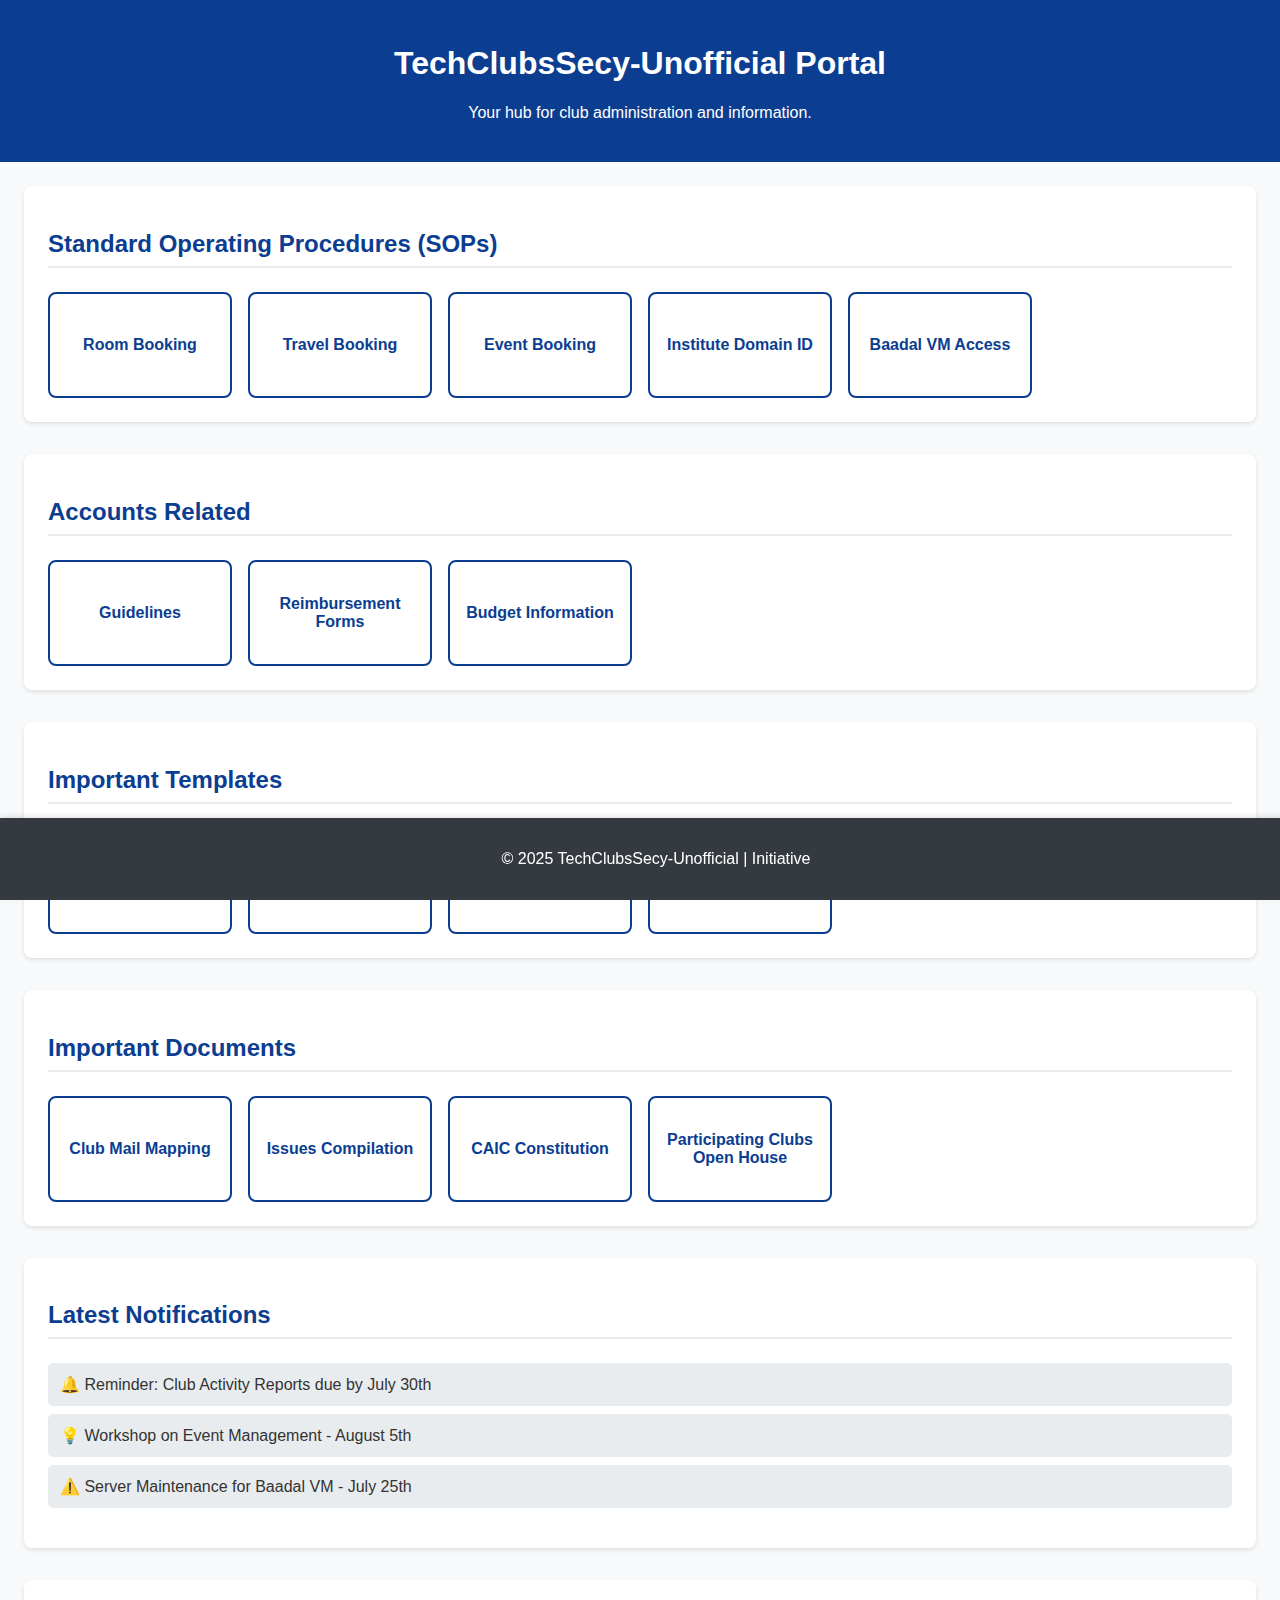
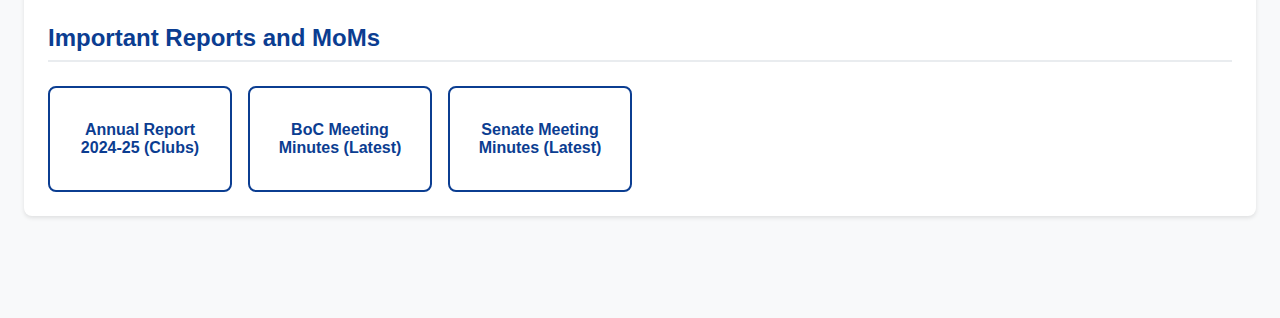
<file: index.html>
<!DOCTYPE html>
<html lang="en">

<head>
  <meta charset="UTF-8" />
  <meta name="viewport" content="width=device-width, initial-scale=1.0" />
  <title>TechClubsSecy-Unofficial Portal</title>
  <link rel="stylesheet" href="style.css" />
</head>

<body>
  <header>
    <h1>TechClubsSecy-Unofficial Portal</h1>
    <p>Your hub for club administration and information.</p>
  </header>

  <main>
    <section class="links">
      <h2>Standard Operating Procedures (SOPs)</h2>
      <div class="card-container">
        <a href="room-booking.html" class="card">Room Booking</a>
        <a href="travel-booking.html" class="card">Travel Booking</a>
        <a href="dummy-event-booking.html" class="card">Event Booking</a>
        <a href="dummy-institute-domain-id.html" class="card">Institute Domain ID</a>
        <a href="dummy-baadal-vm-access.html" class="card">Baadal VM Access</a>
      </div>
    </section>

    <section class="links">
      <h2>Accounts Related</h2>
      <div class="card-container">
        <a href="accounts-guidelines.html" class="card">Guidelines</a>
        <a href="dummy-reimbursement-forms.html" class="card">Reimbursement Forms</a>
        <a href="dummy-budget-info.html" class="card">Budget Information</a>
      </div>
    </section>

    <section class="links">
      <h2>Important Templates</h2>
      <div class="card-container">
        <a href="dummy-mou-template1.html" class="card">MoU Template 1</a>
        <a href="dummy-mou-template2.html" class="card">MoU Template 2</a>
        <a href="dummy-technical-report-template1.html" class="card">Technical Report Template 1</a>
        <a href="dummy-technical-report-template2.html" class="card">Technical Report Template 2</a>
      </div>
    </section>

    <section class="links">
      <h2>Important Documents</h2>
      <div class="card-container">
        <a href="https://docs.google.com/spreadsheets/d/1uebrn1TpRPVyzaWoMeq8CPg78ttlJ2Dxa29vrprwcpk/edit?usp=sharing"
          class="card">Club Mail Mapping</a>
        <a href="https://docs.google.com/spreadsheets/d/1J_vzheEMH95QBYxr0wBvbsY9jG0a9SttoqcVh_zGJ6I/edit?usp=sharing"
          class="card">Issues Compilation</a>
        <a href="https://drive.google.com/file/d/1SG_Nf-xnvOpjRA1nOshtX9V1BMi7b0H4/view?usp=sharing" class="card">CAIC
          Constitution</a>
        <a href="https://docs.google.com/spreadsheets/d/1s_Nk5I06rHY1qXuIFSJDsi52kRG8AyKBm-UblWDQgQU/edit?usp=sharing"
          class="card">Participating Clubs Open House</a>
      </div>
    </section>

    <section class="updates">
      <h2>Latest Notifications</h2>
      <ul>
        <li>🔔 Reminder: Club Activity Reports due by July 30th</li>
        <li>💡 Workshop on Event Management - August 5th</li>
        <li>⚠️ Server Maintenance for Baadal VM - July 25th</li>
      </ul>
    </section>

    <section class="links">
      <h2>Important Reports and MoMs</h2>
      <div class="card-container">
        <a href="dummy-annual-report.html" class="card">Annual Report 2024-25 (Clubs)</a>
        <a href="dummy-boc-moms.html" class="card">BoC Meeting Minutes (Latest)</a>
        <a href="dummy-senate-moms.html" class="card">Senate Meeting Minutes (Latest)</a>
      </div>
    </section>
  </main>

  <footer>
    <p>&copy; 2025 TechClubsSecy-Unofficial | Initiative</p>
  </footer>
</body>

</html>
</file>
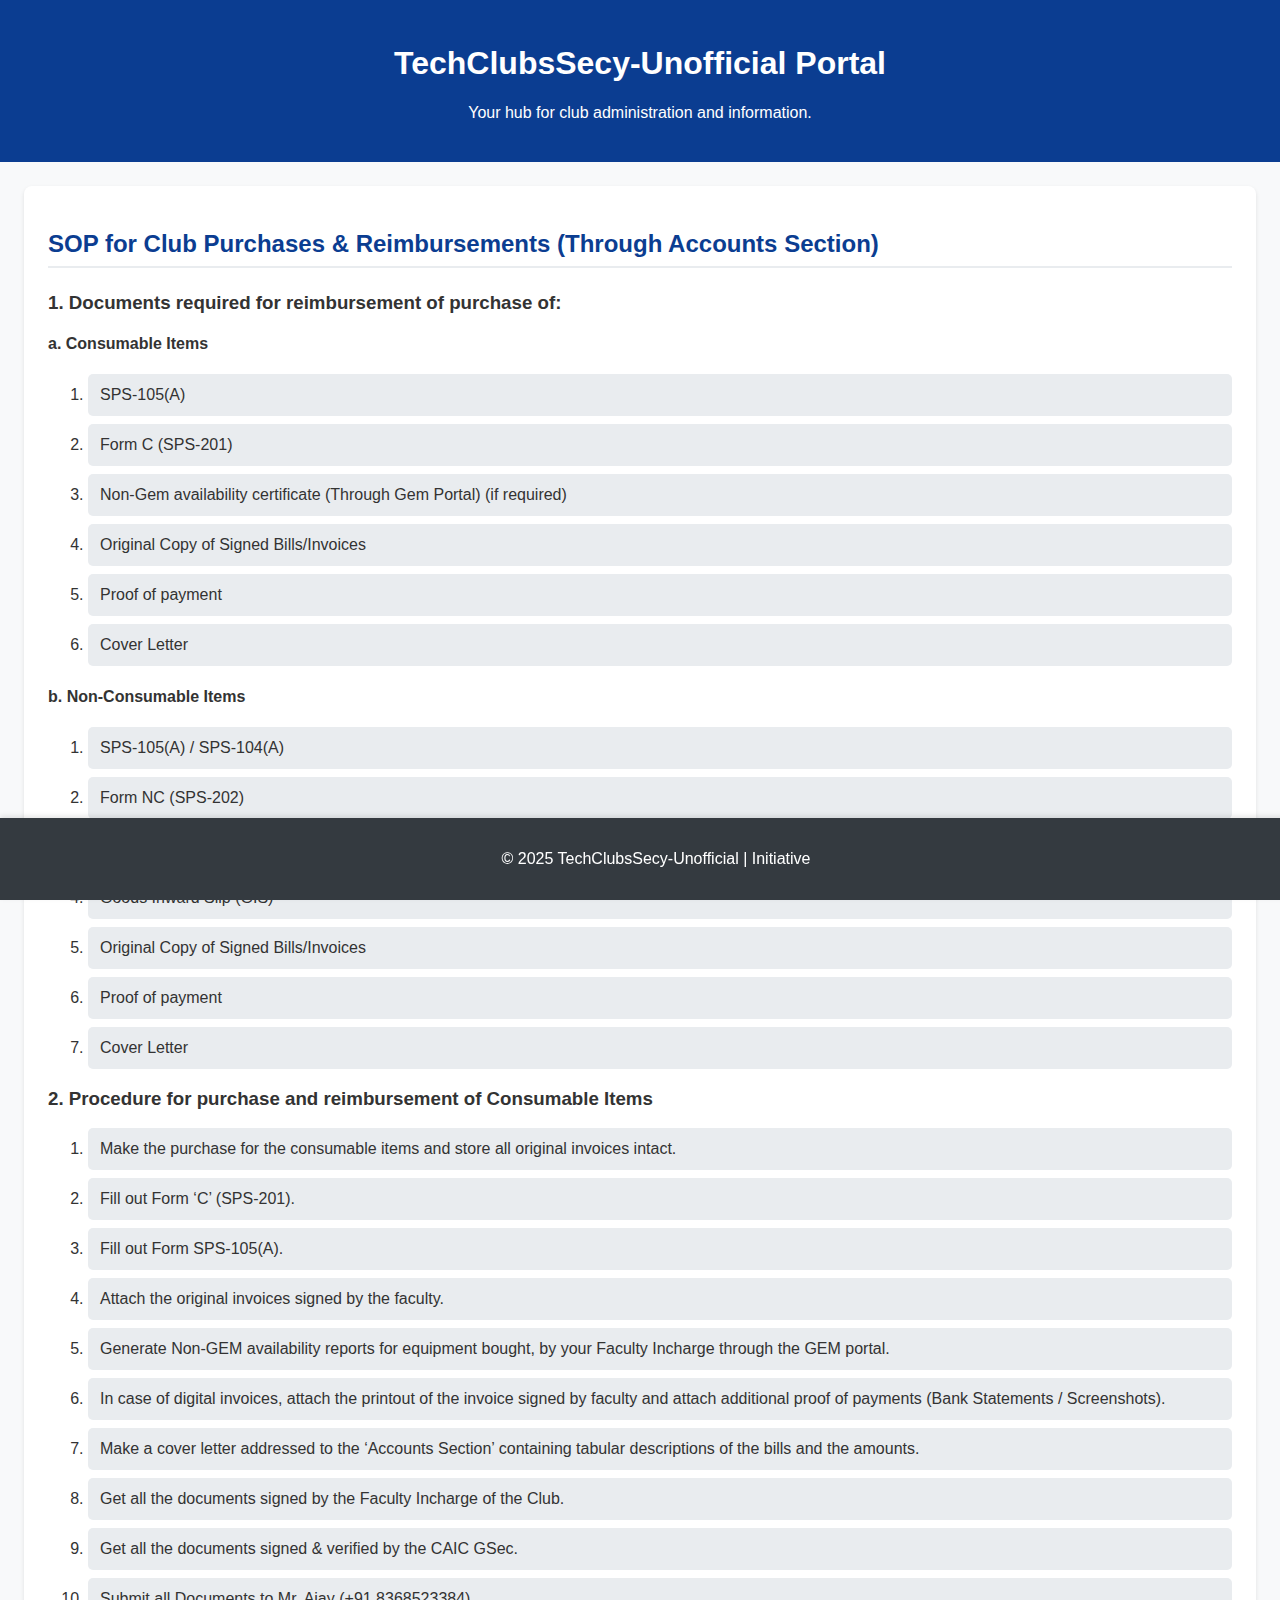
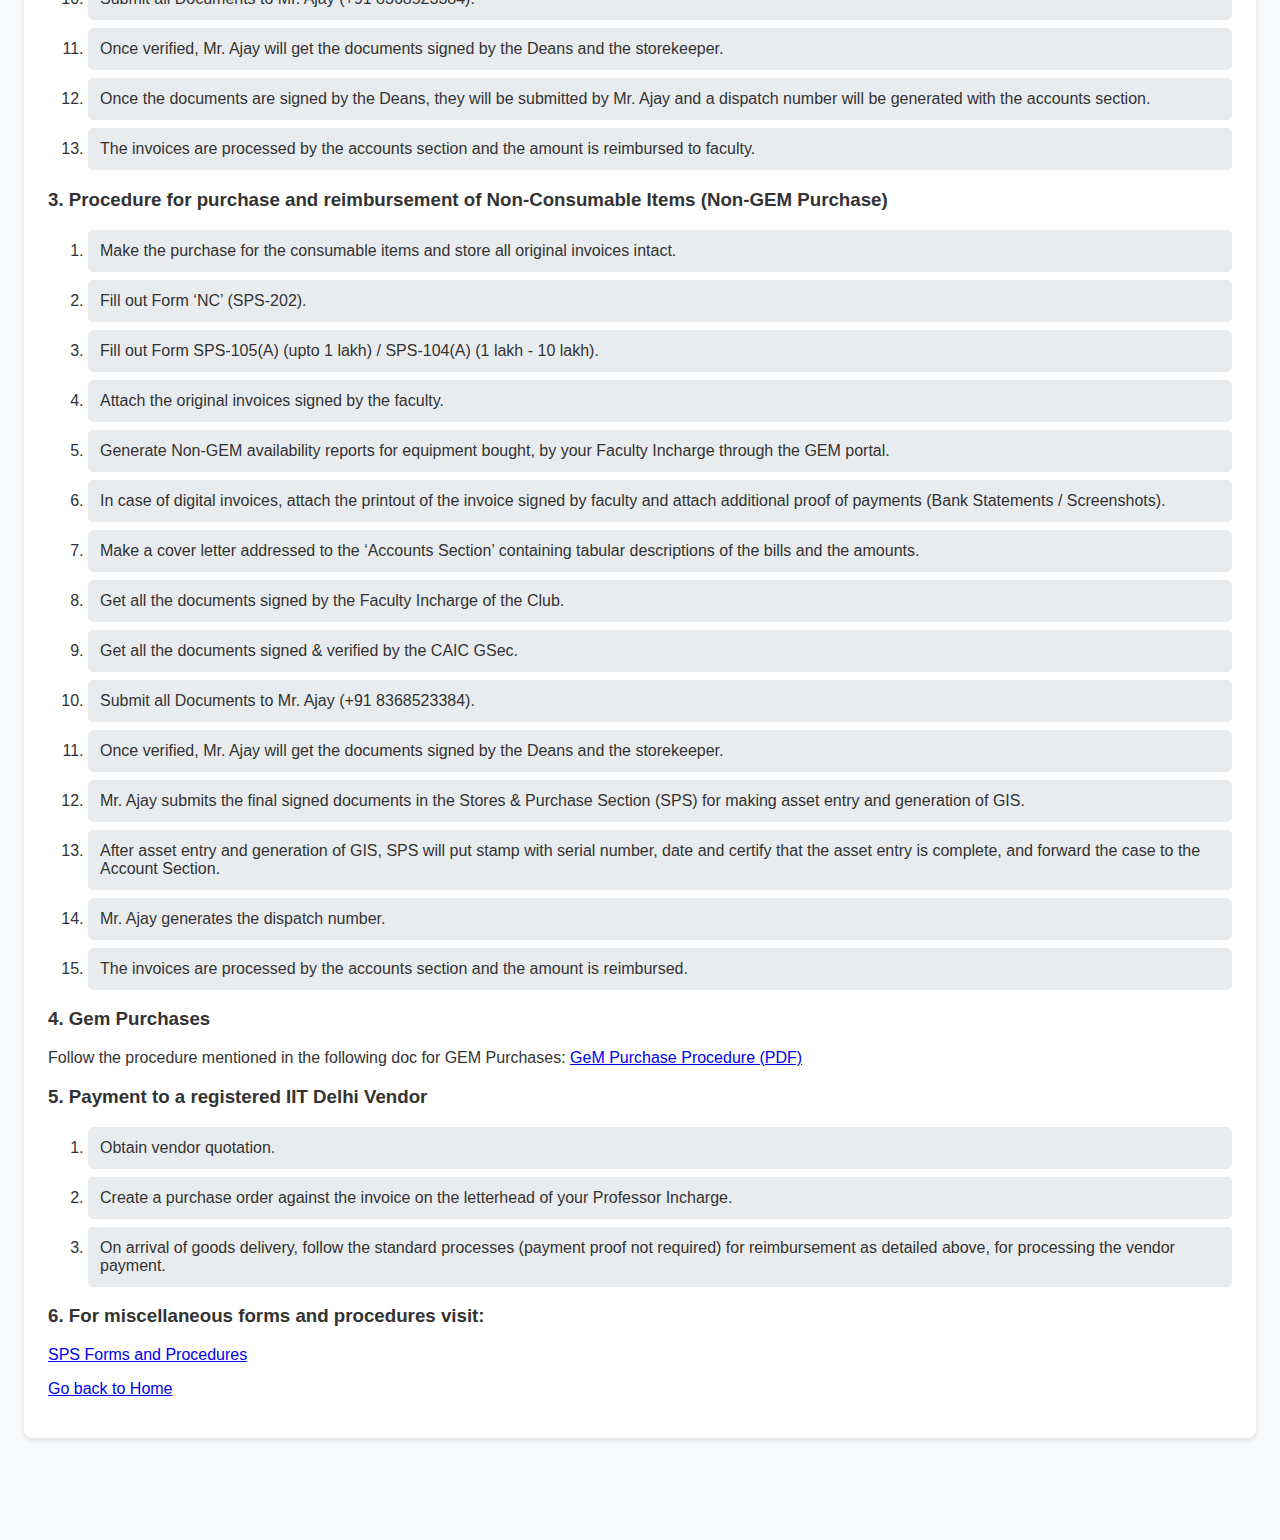
<file: accounts-guidelines.html>
<!DOCTYPE html>
<html lang="en">

<head>
  <meta charset="UTF-8" />
  <meta name="viewport" content="width=device-width, initial-scale=1.0" />
  <title>TechClubsSecy-Unofficial - Accounts Guidelines</title>
  <link rel="stylesheet" href="style.css" />
</head>

<body>
  <header>
    <h1>TechClubsSecy-Unofficial Portal</h1>
    <p>Your hub for club administration and information.</p>
  </header>

  <main>
    <section class="updates">
      <h2>SOP for Club Purchases & Reimbursements (Through Accounts Section)</h2>

      <h3>1. Documents required for reimbursement of purchase of:</h3>
      <h4>a. Consumable Items</h4>
      <ol>
        <li>SPS-105(A)</li>
        <li>Form C (SPS-201)</li>
        <li>Non-Gem availability certificate (Through Gem Portal) (if required)</li>
        <li>Original Copy of Signed Bills/Invoices</li>
        <li>Proof of payment</li>
        <li>Cover Letter</li>
      </ol>

      <h4>b. Non-Consumable Items</h4>
      <ol>
        <li>SPS-105(A) / SPS-104(A)</li>
        <li>Form NC (SPS-202)</li>
        <li>Non-Gem availability certificate (Through Gem Portal) (if required)</li>
        <li>Goods Inward Slip (GIS)</li>
        <li>Original Copy of Signed Bills/Invoices</li>
        <li>Proof of payment</li>
        <li>Cover Letter</li>
      </ol>

      <h3>2. Procedure for purchase and reimbursement of Consumable Items</h3>
      <ol>
        <li>Make the purchase for the consumable items and store all original invoices intact.</li>
        <li>Fill out Form ‘C’ (SPS-201).</li>
        <li>Fill out Form SPS-105(A).</li>
        <li>Attach the original invoices signed by the faculty.</li>
        <li>Generate Non-GEM availability reports for equipment bought, by your Faculty Incharge through the GEM portal.
        </li>
        <li>In case of digital invoices, attach the printout of the invoice signed by faculty and attach additional
          proof of payments (Bank Statements / Screenshots).</li>
        <li>Make a cover letter addressed to the ‘Accounts Section’ containing tabular descriptions of the bills and the
          amounts.</li>
        <li>Get all the documents signed by the Faculty Incharge of the Club.</li>
        <li>Get all the documents signed & verified by the CAIC GSec.</li>
        <li>Submit all Documents to Mr. Ajay (+91 8368523384).</li>
        <li>Once verified, Mr. Ajay will get the documents signed by the Deans and the storekeeper.</li>
        <li>Once the documents are signed by the Deans, they will be submitted by Mr. Ajay and a dispatch number will be
          generated with the accounts section.</li>
        <li>The invoices are processed by the accounts section and the amount is reimbursed to faculty.</li>
      </ol>

      <h3>3. Procedure for purchase and reimbursement of Non-Consumable Items (Non-GEM Purchase)</h3>
      <ol>
        <li>Make the purchase for the consumable items and store all original invoices intact.</li>
        <li>Fill out Form ‘NC’ (SPS-202).</li>
        <li>Fill out Form SPS-105(A) (upto 1 lakh) / SPS-104(A) (1 lakh - 10 lakh).</li>
        <li>Attach the original invoices signed by the faculty.</li>
        <li>Generate Non-GEM availability reports for equipment bought, by your Faculty Incharge through the GEM portal.
        </li>
        <li>In case of digital invoices, attach the printout of the invoice signed by faculty and attach additional
          proof of payments (Bank Statements / Screenshots).</li>
        <li>Make a cover letter addressed to the ‘Accounts Section’ containing tabular descriptions of the bills and the
          amounts.</li>
        <li>Get all the documents signed by the Faculty Incharge of the Club.</li>
        <li>Get all the documents signed & verified by the CAIC GSec.</li>
        <li>Submit all Documents to Mr. Ajay (+91 8368523384).</li>
        <li>Once verified, Mr. Ajay will get the documents signed by the Deans and the storekeeper.</li>
        <li>Mr. Ajay submits the final signed documents in the Stores & Purchase Section (SPS) for making asset entry
          and generation of GIS.</li>
        <li>After asset entry and generation of GIS, SPS will put stamp with serial number, date and certify that the
          asset entry is complete, and forward the case to the Account Section.</li>
        <li>Mr. Ajay generates the dispatch number.</li>
        <li>The invoices are processed by the accounts section and the amount is reimbursed.</li>
      </ol>

      <h3>4. Gem Purchases</h3>
      <p>Follow the procedure mentioned in the following doc for GEM Purchases: <a
          href="https://sps.iitd.ac.in/Notifications/GeM_Pur_Proc.pdf" class="inline-link" target="_blank">GeM Purchase
          Procedure (PDF)</a></p>

      <h3>5. Payment to a registered IIT Delhi Vendor</h3>
      <ol>
        <li>Obtain vendor quotation.</li>
        <li>Create a purchase order against the invoice on the letterhead of your Professor Incharge.</li>
        <li>On arrival of goods delivery, follow the standard processes (payment proof not required) for reimbursement
          as detailed above, for processing the vendor payment.</li>
      </ol>

      <h3>6. For miscellaneous forms and procedures visit:</h3>
      <p><a href="https://sps.iitd.ac.in/sps_final_003.htm" class="inline-link" target="_blank">SPS Forms and
          Procedures</a></p>

      <p><a href="index.html" class="inline-link">Go back to Home</a></p>
    </section>
  </main>

  <footer>
    <p>&copy; 2025 TechClubsSecy-Unofficial | Initiative</p>
  </footer>
</body>

</html>
</file>
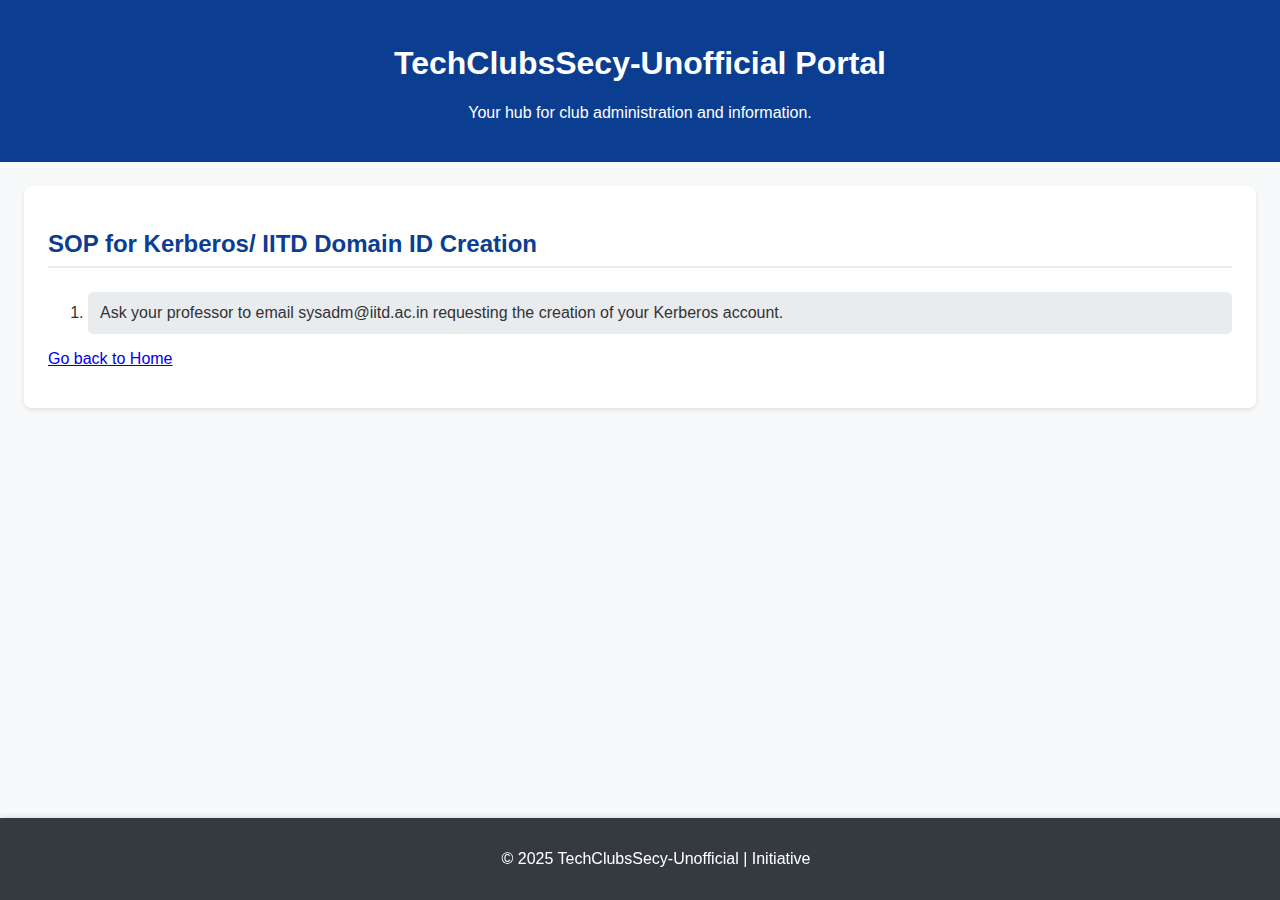
<file: institute-domain-id.html>
<!DOCTYPE html>
<html lang="en">
<head>
  <meta charset="UTF-8" />
  <meta name="viewport" content="width=device-width, initial-scale=1.0" />
  <title>TechClubsSecy-Unofficial - Room Booking SOP</title>
  <link rel="stylesheet" href="style.css" />
</head>
<body>
  <header>
    <h1>TechClubsSecy-Unofficial Portal</h1>
    <p>Your hub for club administration and information.</p>
  </header>

  <main>
    <section class="updates">
      <h2>SOP for Kerberos/ IITD Domain ID Creation</h2>

      <ol>
        <li>Ask your professor to email sysadm@iitd.ac.in requesting the creation of your Kerberos account.</li>
      </ol>
      <p><a href="index.html" class="inline-link">Go back to Home</a></p>
    </section>
  </main>

  <footer>
    <p>&copy; 2025 TechClubsSecy-Unofficial | Initiative</p>
  </footer>
</body>
</html>
</file>
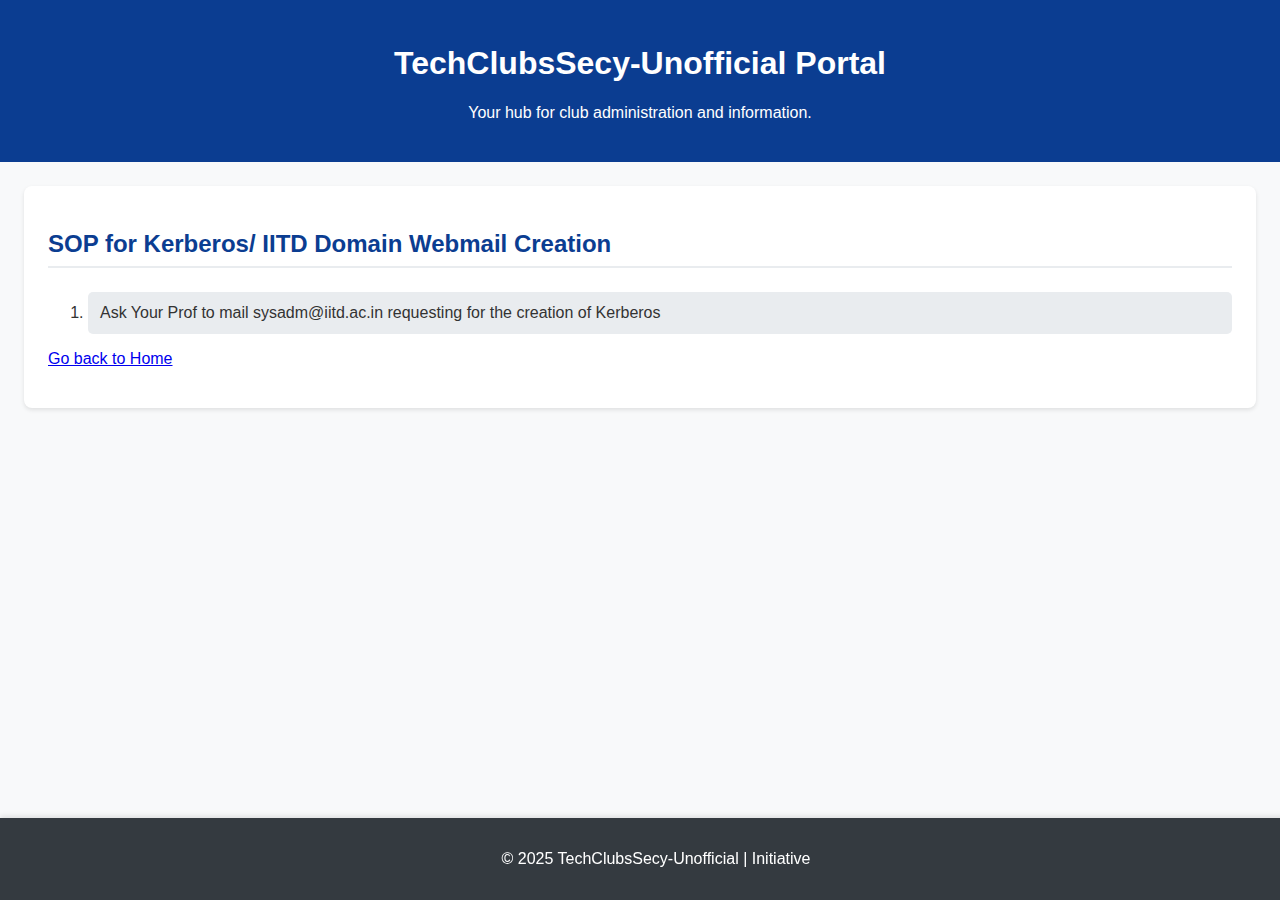
<file: kerberos-creation.html>
<!DOCTYPE html>
<html lang="en">
<head>
  <meta charset="UTF-8" />
  <meta name="viewport" content="width=device-width, initial-scale=1.0" />
  <title>TechClubsSecy-Unofficial - Room Booking SOP</title>
  <link rel="stylesheet" href="style.css" />
</head>
<body>
  <header>
    <h1>TechClubsSecy-Unofficial Portal</h1>
    <p>Your hub for club administration and information.</p>
  </header>

  <main>
    <section class="updates">
      <h2>SOP for Kerberos/ IITD Domain Webmail Creation</h2>

      <ol>
        <li>Ask Your Prof to mail sysadm@iitd.ac.in requesting for the creation of Kerberos</li>
      </ol>
      <p><a href="index.html" class="inline-link">Go back to Home</a></p>
    </section>
  </main>

  <footer>
    <p>&copy; 2025 TechClubsSecy-Unofficial | Initiative</p>
  </footer>
</body>
</html>
</file>
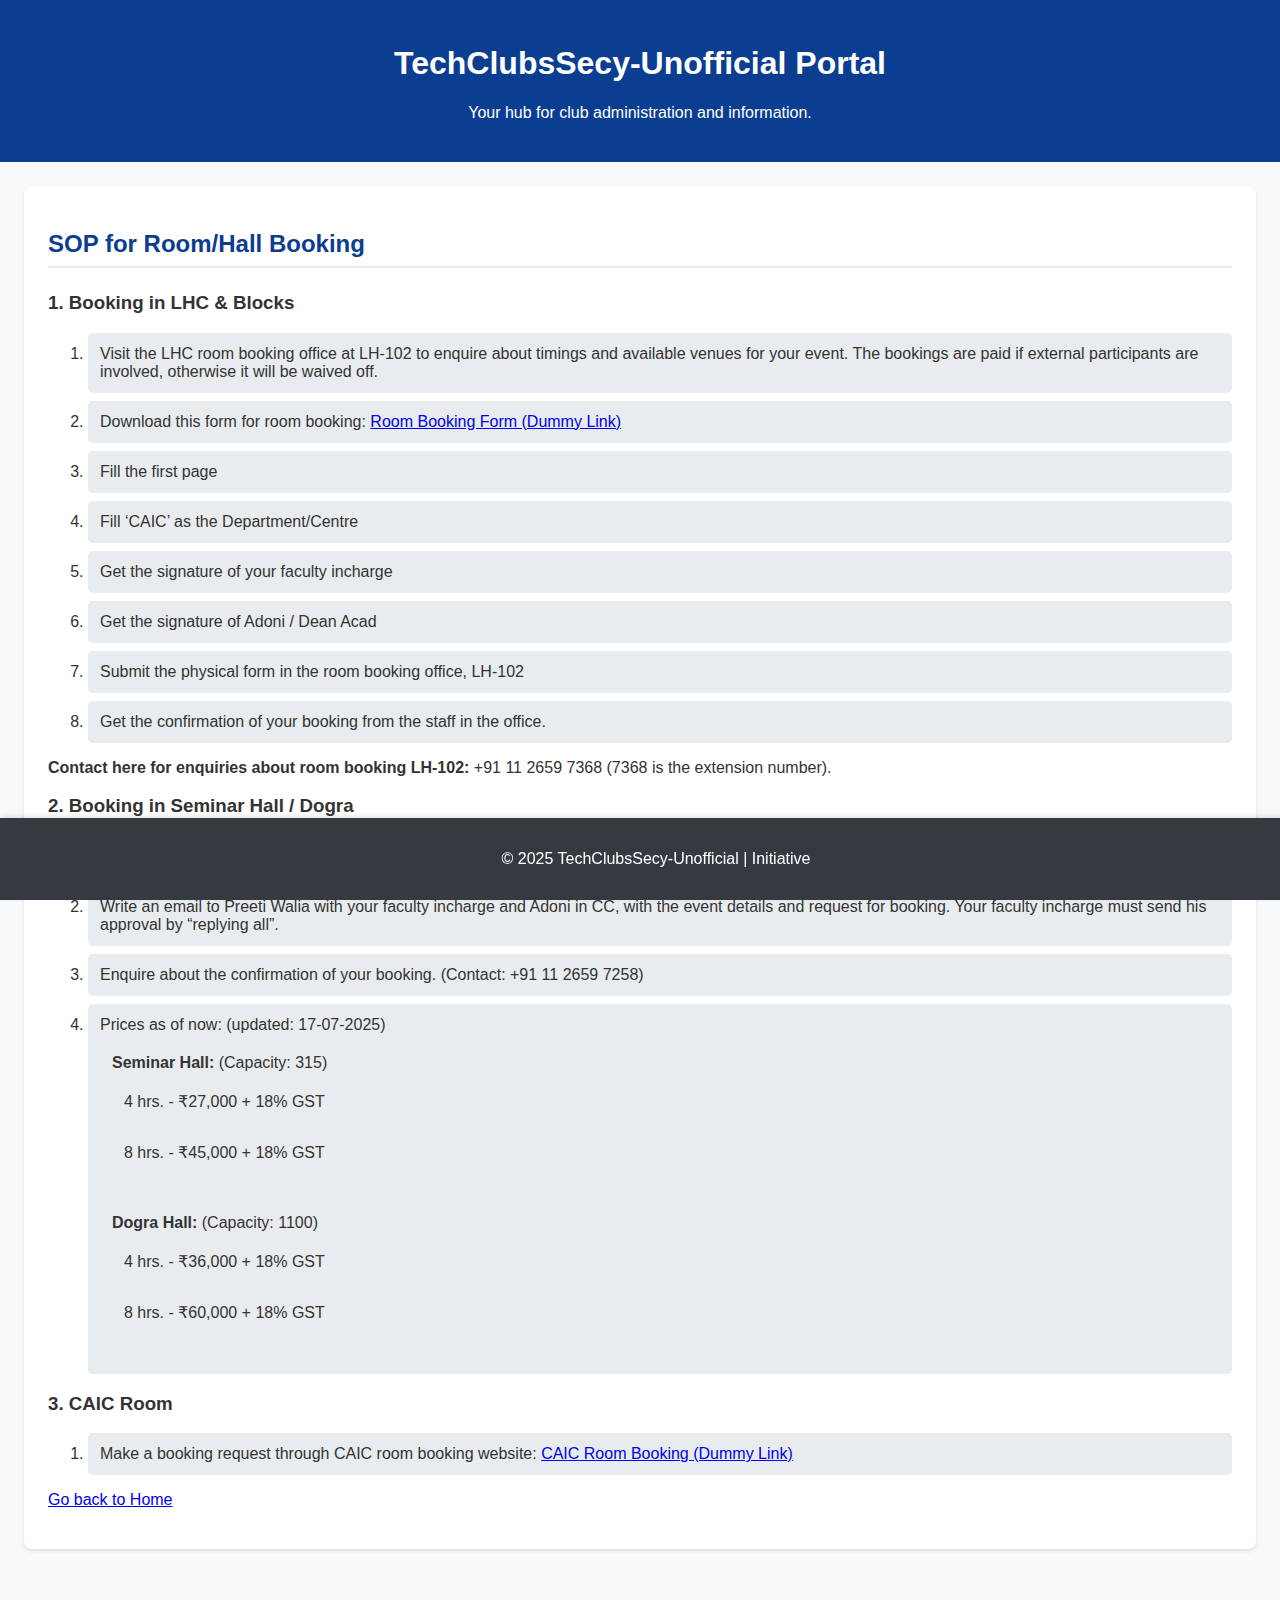
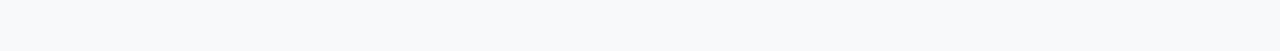
<file: room-booking.html>
<!DOCTYPE html>
<html lang="en">
<head>
  <meta charset="UTF-8" />
  <meta name="viewport" content="width=device-width, initial-scale=1.0" />
  <title>TechClubsSecy-Unofficial - Room Booking SOP</title>
  <link rel="stylesheet" href="style.css" />
</head>
<body>
  <header>
    <h1>TechClubsSecy-Unofficial Portal</h1>
    <p>Your hub for club administration and information.</p>
  </header>

  <main>
    <section class="updates">
      <h2>SOP for Room/Hall Booking</h2>

      <h3>1. Booking in LHC & Blocks</h3>
      <ol>
        <li>Visit the LHC room booking office at LH-102 to enquire about timings and available venues for your event. The bookings are paid if external participants are involved, otherwise it will be waived off.</li>
        <li>Download this form for room booking: <a href="#" class="inline-link">Room Booking Form (Dummy Link)</a></li>
        <li>Fill the first page</li>
        <li>Fill ‘CAIC’ as the Department/Centre</li>
        <li>Get the signature of your faculty incharge</li>
        <li>Get the signature of Adoni / Dean Acad</li>
        <li>Submit the physical form in the room booking office, LH-102</li>
        <li>Get the confirmation of your booking from the staff in the office.</li>
      </ol>
      <p><strong>Contact here for enquiries about room booking LH-102:</strong> +91 11 2659 7368 (7368 is the extension number).</p>

      <h3>2. Booking in Seminar Hall / Dogra</h3>
      <ol>
        <li>Contact Preeti Walia in Acad Section (<a href="mailto:out800218@admin.iitd.ac.in" class="inline-link">out800218@admin.iitd.ac.in</a>) to enquire about the availability of the venue.</li>
        <li>Write an email to Preeti Walia with your faculty incharge and Adoni in CC, with the event details and request for booking. Your faculty incharge must send his approval by “replying all”.</li>
        <li>Enquire about the confirmation of your booking. (Contact: +91 11 2659 7258)</li>
        <li>Prices as of now: (updated: 17-07-2025)
          <ul>
            <li><strong>Seminar Hall:</strong> (Capacity: 315)
              <ul>
                <li>4 hrs. - ₹27,000 + 18% GST</li>
                <li>8 hrs. - ₹45,000 + 18% GST</li>
              </ul>
            </li>
            <li><strong>Dogra Hall:</strong> (Capacity: 1100)
              <ul>
                <li>4 hrs. - ₹36,000 + 18% GST</li>
                <li>8 hrs. - ₹60,000 + 18% GST</li>
              </ul>
            </li>
          </ul>
        </li>
      </ol>

      <h3>3. CAIC Room</h3>
      <ol>
        <li>Make a booking request through CAIC room booking website: <a href="#" class="inline-link">CAIC Room Booking (Dummy Link)</a></li>
      </ol>

      <p><a href="index.html" class="inline-link">Go back to Home</a></p>
    </section>
  </main>

  <footer>
    <p>&copy; 2025 TechClubsSecy-Unofficial | Initiative</p>
  </footer>
</body>
</html>
</file>
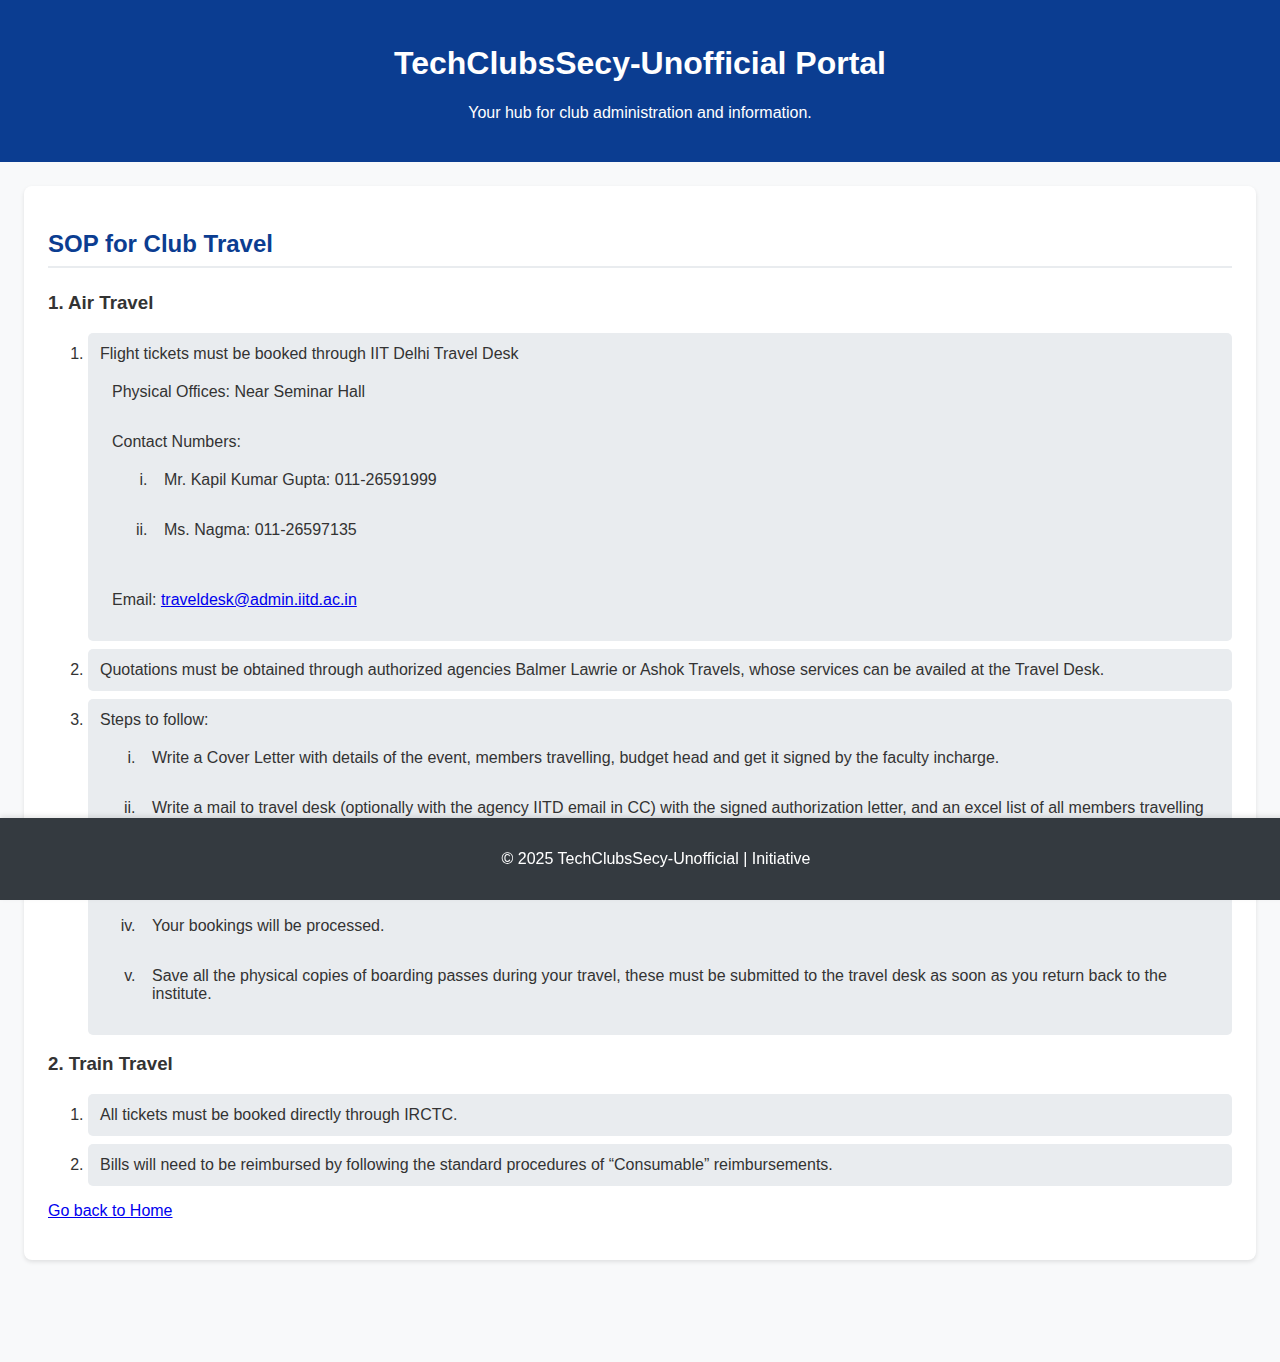
<file: travel-booking.html>
<!DOCTYPE html>
<html lang="en">
<head>
  <meta charset="UTF-8" />
  <meta name="viewport" content="width=device-width, initial-scale=1.0" />
  <title>TechClubsSecy-Unofficial - Travel Booking SOP</title>
  <link rel="stylesheet" href="style.css" />
</head>
<body>
  <header>
    <h1>TechClubsSecy-Unofficial Portal</h1>
    <p>Your hub for club administration and information.</p>
  </header>

  <main>
    <section class="updates">
      <h2>SOP for Club Travel</h2>

      <h3>1. Air Travel</h3>
      <ol>
        <li>Flight tickets must be booked through IIT Delhi Travel Desk
          <ul>
            <li>Physical Offices: Near Seminar Hall</li>
            <li>Contact Numbers:
              <ol type="i">
                <li>Mr. Kapil Kumar Gupta: 011-26591999</li>
                <li>Ms. Nagma: 011-26597135</li>
              </ol>
            </li>
            <li>Email: <a href="mailto:traveldesk@admin.iitd.ac.in" class="inline-link">traveldesk@admin.iitd.ac.in</a></li>
          </ul>
        </li>
        <li>Quotations must be obtained through authorized agencies Balmer Lawrie or Ashok Travels, whose services can be availed at the Travel Desk.</li>
        <li>Steps to follow:
          <ol type="i">
            <li>Write a Cover Letter with details of the event, members travelling, budget head and get it signed by the faculty incharge.</li>
            <li>Write a mail to travel desk (optionally with the agency IITD email in CC) with the signed authorization letter, and an excel list of all members travelling along with their sex and phone number.</li>
            <li>Obtain quotations through email, finalise and ask your faculty incharge to approve the final quotation chosen.</li>
            <li>Your bookings will be processed.</li>
            <li>Save all the physical copies of boarding passes during your travel, these must be submitted to the travel desk as soon as you return back to the institute.</li>
          </ol>
        </li>
      </ol>

      <h3>2. Train Travel</h3>
      <ol>
        <li>All tickets must be booked directly through IRCTC.</li>
        <li>Bills will need to be reimbursed by following the standard procedures of “Consumable” reimbursements.</li>
      </ol>

      <p><a href="index.html" class="inline-link">Go back to Home</a></p>
    </section>
  </main>

  <footer>
    <p>&copy; 2025 TechClubsSecy-Unofficial | Initiative</p>
  </footer>
</body>
</html>
</file>
<file: style.css>
body {
  font-family: Arial, sans-serif;
  margin: 0;
  background: #f8f9fa;
  color: #333;
}

header {
  background: #0b3d91;
  color: white;
  padding: 1.5rem;
  text-align: center;
}

main {
  padding: 1.5rem;
  padding-bottom: 70px; /* Adjust to prevent footer overlap */
}

.updates, .links {
  margin-bottom: 2rem;
  background: #ffffff; /* Added a background for sections for better visual separation */
  padding: 1.5rem;
  border-radius: 8px;
  box-shadow: 0 2px 4px rgba(0,0,0,0.1); /* Subtle shadow for depth */
}

h2 {
  color: #0b3d91;
  border-bottom: 2px solid #e9ecef;
  padding-bottom: 0.5rem;
  margin-bottom: 1.5rem;
}

ul {
  list-style-type: none;
  padding: 0;
}

li {
  background: #e9ecef;
  margin: 0.5rem 0;
  padding: 0.75rem;
  border-radius: 5px;
  transition: background 0.3s ease;
}

li:hover {
  background: #dee2e6; /* Slightly darker on hover */
}

.card-container {
  display: grid;
  gap: 1rem;
  grid-template-columns: repeat(auto-fill, minmax(180px, 1fr));
}

.card {
  background: white;
  padding: 1rem;
  text-align: center;
  text-decoration: none;
  color: #0b3d91;
  font-weight: bold;
  border: 2px solid #0b3d91;
  border-radius: 8px;
  transition: 0.3s ease; /* Added ease for smoother transition */
  display: flex; /* Use flex for vertical centering of text */
  align-items: center; /* Vertically center text */
  justify-content: center; /* Horizontally center text */
  min-height: 70px; /* Ensure cards have a minimum height */
}

.card:hover {
  background: #0b3d91;
  color: white;
  transform: translateY(-3px); /* Slight lift effect on hover */
  box-shadow: 0 4px 8px rgba(0,0,0,0.2); /* Enhance shadow on hover */
}

footer {
  background: #343a40;
  color: white;
  text-align: center;
  padding: 1rem;
  position: fixed;
  width: 100%;
  bottom: 0;
  box-shadow: 0 -2px 5px rgba(0,0,0,0.1); /* Shadow for footer */
}
</file>
